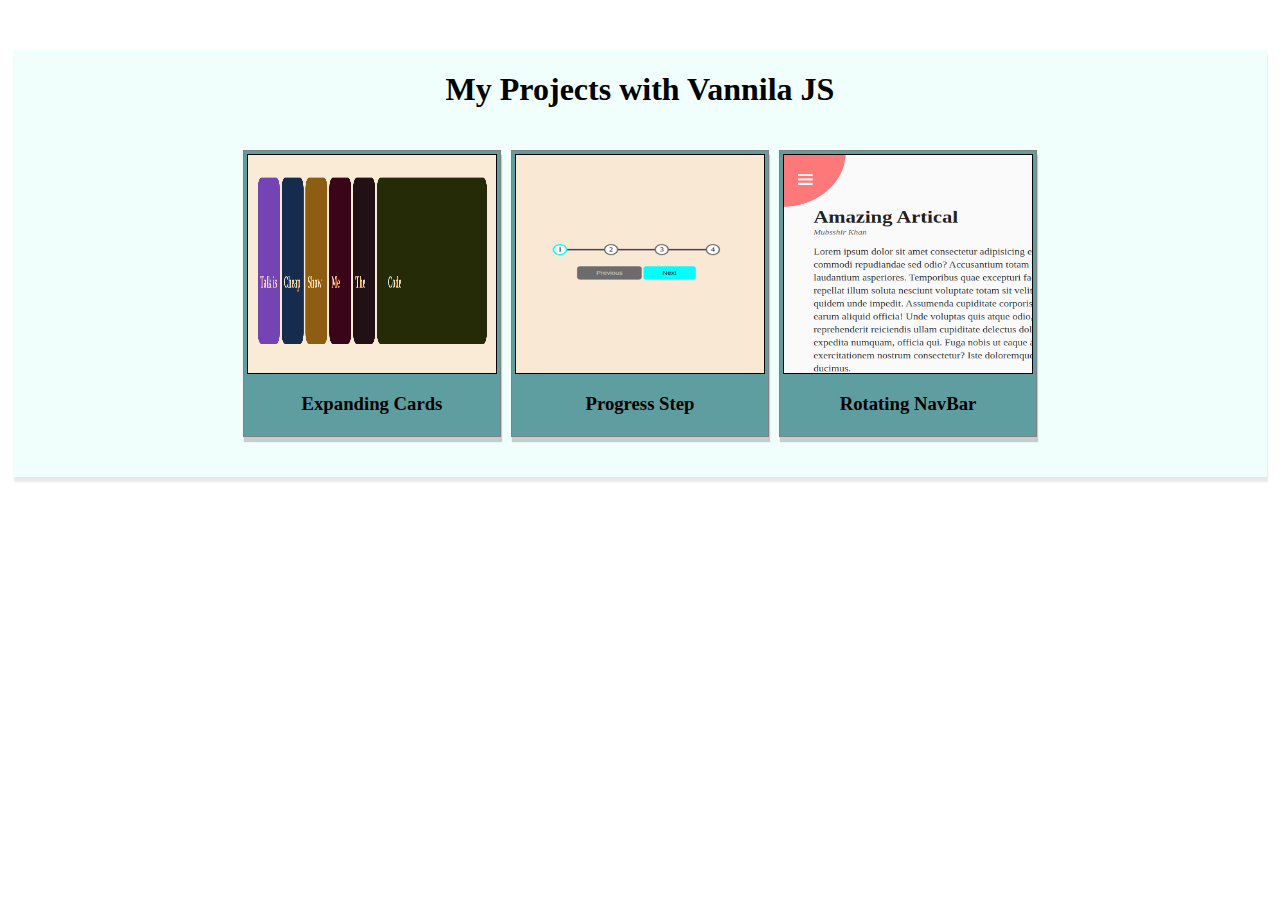
<file: index.html>
<!DOCTYPE html>
<html lang="en">
  <head>
    <meta charset="UTF-8" />
    <meta http-equiv="X-UA-Compatible" content="IE=edge" />
    <meta name="viewport" content="width=device-width, initial-scale=1.0" />
    <title>My Projects</title>
    <link rel="stylesheet" href="style.css" />
  </head>
  <body>
    <div class="container">
      <h1>My Projects with Vannila JS</h1>
      <div class="card-container">
        <div onclick="window.location.href='./exe1/index.html' " class="card">
          <img src="./img/pro1.png" alt="" />
          <h3>Expanding Cards</h3>
        </div>
        <div onclick="window.location.href='./exe2/index.html' " class="card">
          <img src="./img/pro2.jpg" alt="" />
          <h3>Progress Step</h3>
        </div>
        <div onclick="window.location.href='./day3/index.html' " class="card">
          <img src="./img/pro3.png" alt="" />
          <h3>Rotating NavBar</h3>
        </div>
      </div>
    </div>
  </body>
</html>
</file>
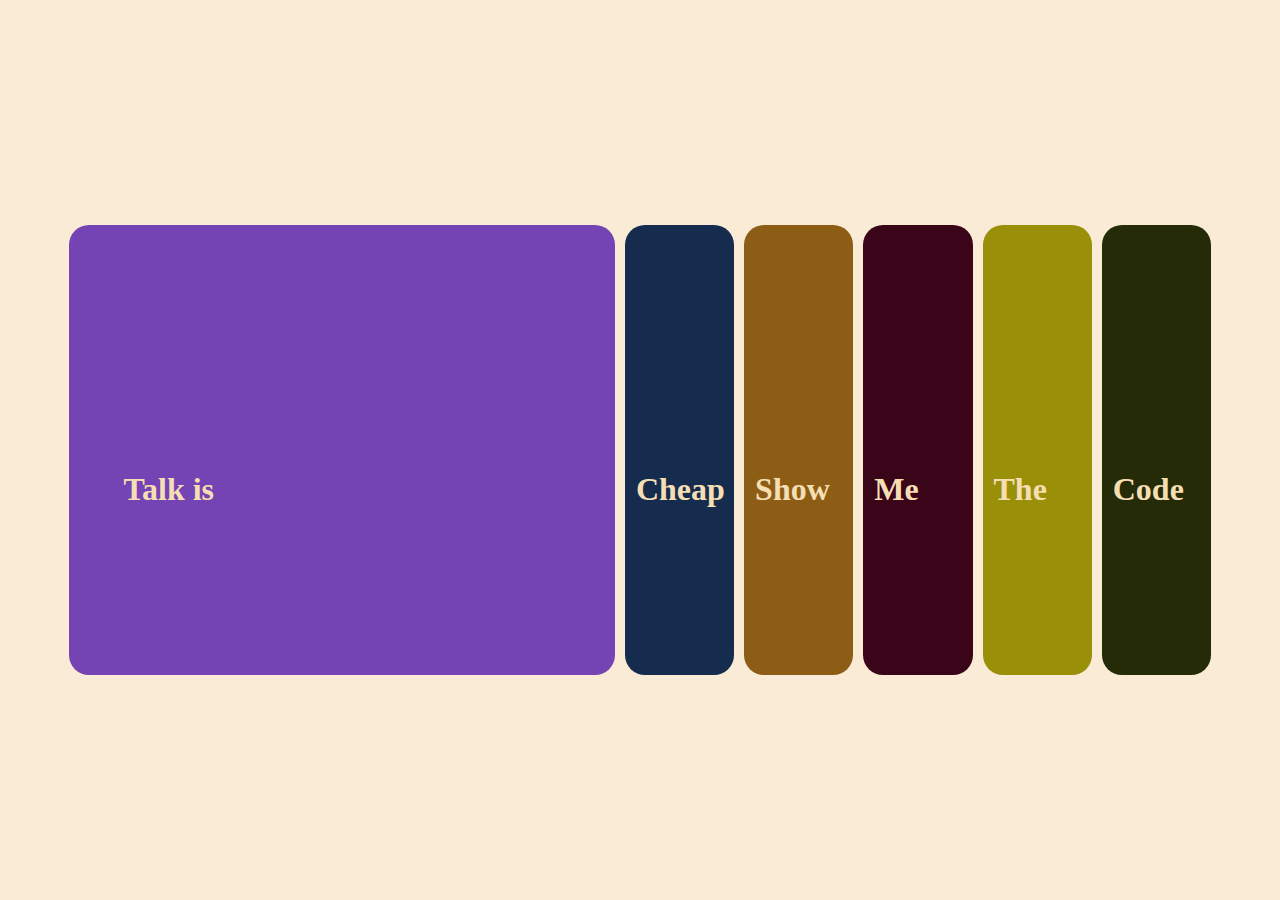
<file: exe1/index.html>
<!DOCTYPE html>
<html lang="en">
  <head>
    <meta charset="UTF-8" />
    <meta http-equiv="X-UA-Compatible" content="IE=edge" />
    <meta name="viewport" content="width=device-width, initial-scale=1.0" />
    <title>expandature</title>
    <link rel="stylesheet" href="style.css" />
  </head>
  <body>
    <div class="container">
      <div class="panel active" style="background-color: rgb(116, 67, 180)">
        <h1>Talk is</h1>
      </div>
      <div class="panel" style="background-color: rgb(21, 44, 78)">
        <h1>Cheap</h1>
      </div>
      <div class="panel" style="background-color: rgb(141, 93, 21)">
        <h1>Show</h1>
      </div>
      <div class="panel" style="background-color: rgb(58, 5, 25)">
        <h1>Me</h1>
      </div>
      <div class="panel" style="background-color: rgb(153, 143, 9)">
        <h1>The</h1>
      </div>
      <div class="panel" style="background-color: rgb(36, 43, 6)">
        <h1>Code</h1>
      </div>
    </div>
    <script src="./main.js"></script>
  </body>
</html>
</file>
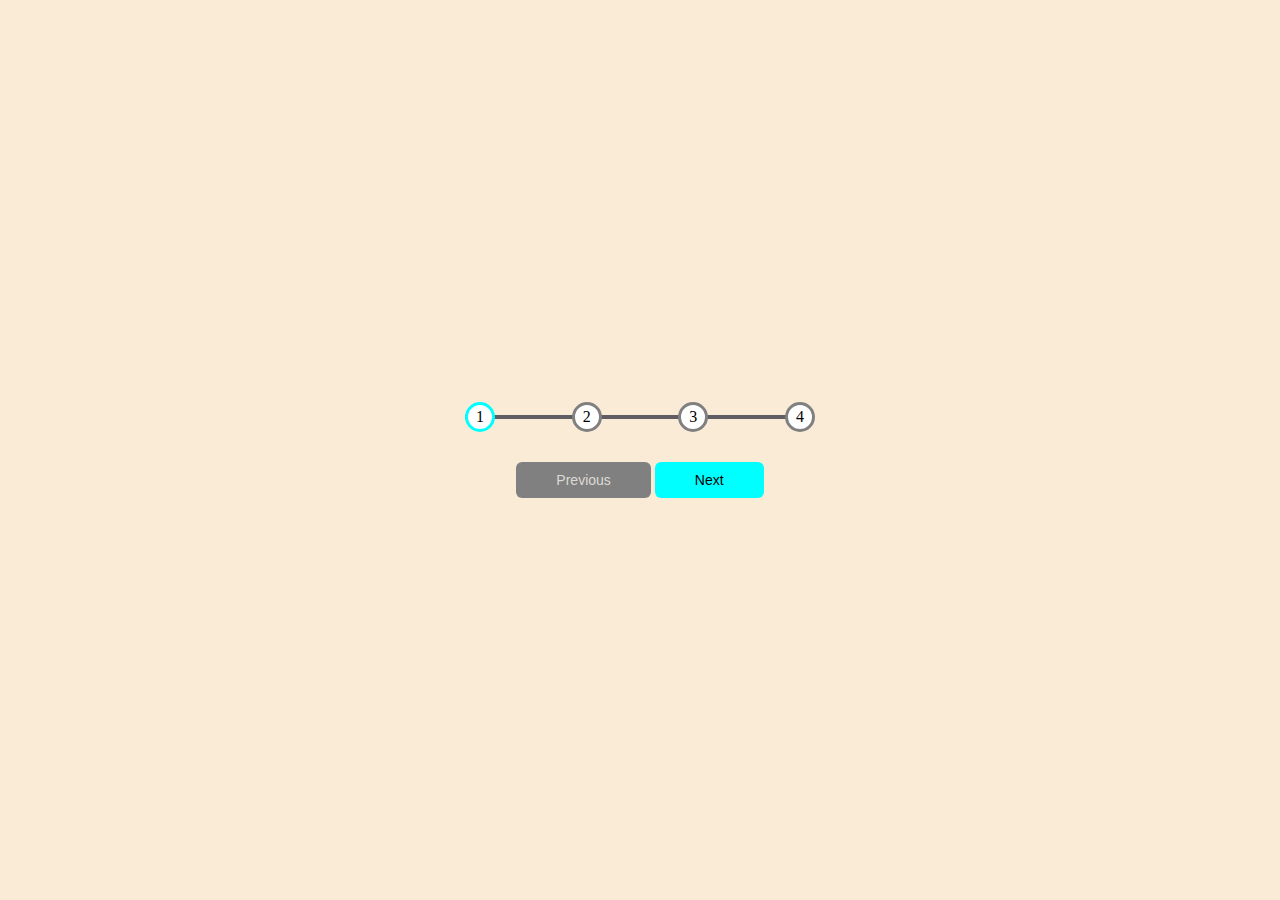
<file: exe2/index.html>
<!DOCTYPE html>
<html lang="en">
  <head>
    <meta charset="UTF-8" />
    <meta http-equiv="X-UA-Compatible" content="IE=edge" />
    <meta name="viewport" content="width=device-width, initial-scale=1.0" />
    <title>progress</title>
    <link rel="stylesheet" href="./style.css" />
  </head>
  <body>
    <div class="container">
      <div class="progress-container">
        <div class="progress-line" id="progress"></div>
        <div class="circle active">1</div>
        <div class="circle">2</div>
        <div class="circle">3</div>
        <div class="circle">4</div>
      </div>
      <button class="btn" id="prev" disabled>Previous</button>
      <button class="btn" id="next">Next</button>
    </div>
    <script src="./main.js"></script>
  </body>
</html>
</file>
<file: style.css>
* {
  box-sizing: border-box;
}
body {
  margin: 0;
  display: flex;
  text-align: center;
  align-items: center;
  justify-content: center;
}
.container {
  display: flex;
  flex-flow: column wrap;
  width: 98vw;
  background-color: rgb(240, 255, 252);
  margin-top: 50px;
  box-shadow: 1px 5px 2px #e8e8e8;
}
.card-container {
  display: flex;
  flex-flow: row wrap;
  align-items: center;
  justify-content: center;
  padding: 15px 10px;
  margin-bottom: 20px;
}
.card {
  flex-direction: column;
  display: flex;
  align-items: center;
  justify-content: center;
  border: gray solid 1px;
  padding: 3px;
  cursor: pointer;
  background-color: cadetblue;
  box-shadow: 1px 5px 1px rgba(75, 64, 64, 0.26);
  margin: 5px;
}
.card img {
  height: 220px;
  width: 250px;
  border: 1px solid black;
}

@media screen and (max-width: 768px) {
  .card-container {
    flex-direction: column;
  }
}
</file>
<file: exe1/style.css>
* {
  box-sizing: border-box;
}
body {
  background-color: antiquewhite;
  margin: 0;
  display: flex;
  flex-flow: row wrap;
  justify-content: center;
  align-items: center;
  height: 100vh;
}
.container {
  display: flex;
  width: 90vw;
  align-items: center;
  justify-content: center;
}

.container .panel {
  display: flex;
  height: 50vh;
  flex: 0.1;
  transition: flex 0.5s ease-in;
  cursor: pointer;
  margin: 5px;
  border-radius: 20px;
  overflow: hidden;
}
.container .panel.active {
  flex: 0.5;
}
.panel h1 {
  color: wheat;
  position: relative;
  top: 50%;
  left: 10%;
}
</file>
<file: exe2/style.css>
* {
  box-sizing: border-box;
}

body {
  margin: 0;
  background-color: antiquewhite;
  display: flex;
  height: 100vh;
  align-items: center;
  justify-content: center;
  overflow: hidden;
}

.container {
  text-align: center;
}
.progress-container {
  display: flex;
  justify-content: space-between;
  position: relative;
  max-width: 100%;
  width: 350px;
  margin-bottom: 30px;
}
.progress-container::before {
  content: "";
  height: 4px;
  background-color: rgb(96, 92, 100);
  width: 98%;
  position: absolute;
  top: 50%;
  transform: translateY(-50%);
  z-index: -1;
  transition: 0.4s ease;
}

.progress-line {
  height: 4px;
  background-color: aqua;
  width: 0%;
  position: absolute;
  top: 50%;
  transform: translateY(-50%);
  z-index: -1;
  transition: 0.4s ease;
}

.circle {
  display: flex;
  height: 30px;
  width: 30px;
  align-items: center;
  justify-content: center;
  border: 3px solid gray;
  background-color: white;
  border-radius: 50%;
  transition: 0.4s ease-in;
}
.circle.active {
  border-color: aqua;
}

.btn {
  border: 0;
  padding: 10px 40px;
  background-color: aqua;
  border-radius: 6px;
  cursor: pointer;
  font-size: 14px;
}
.btn:focus {
  outline: 0;
}
.btn:disabled {
  background-color: gray !important;
  cursor: not-allowed;
  color: rgb(221, 218, 213);
}
.btn:hover {
  background-color: rgba(0, 196, 196, 0.671);
}
</file>
